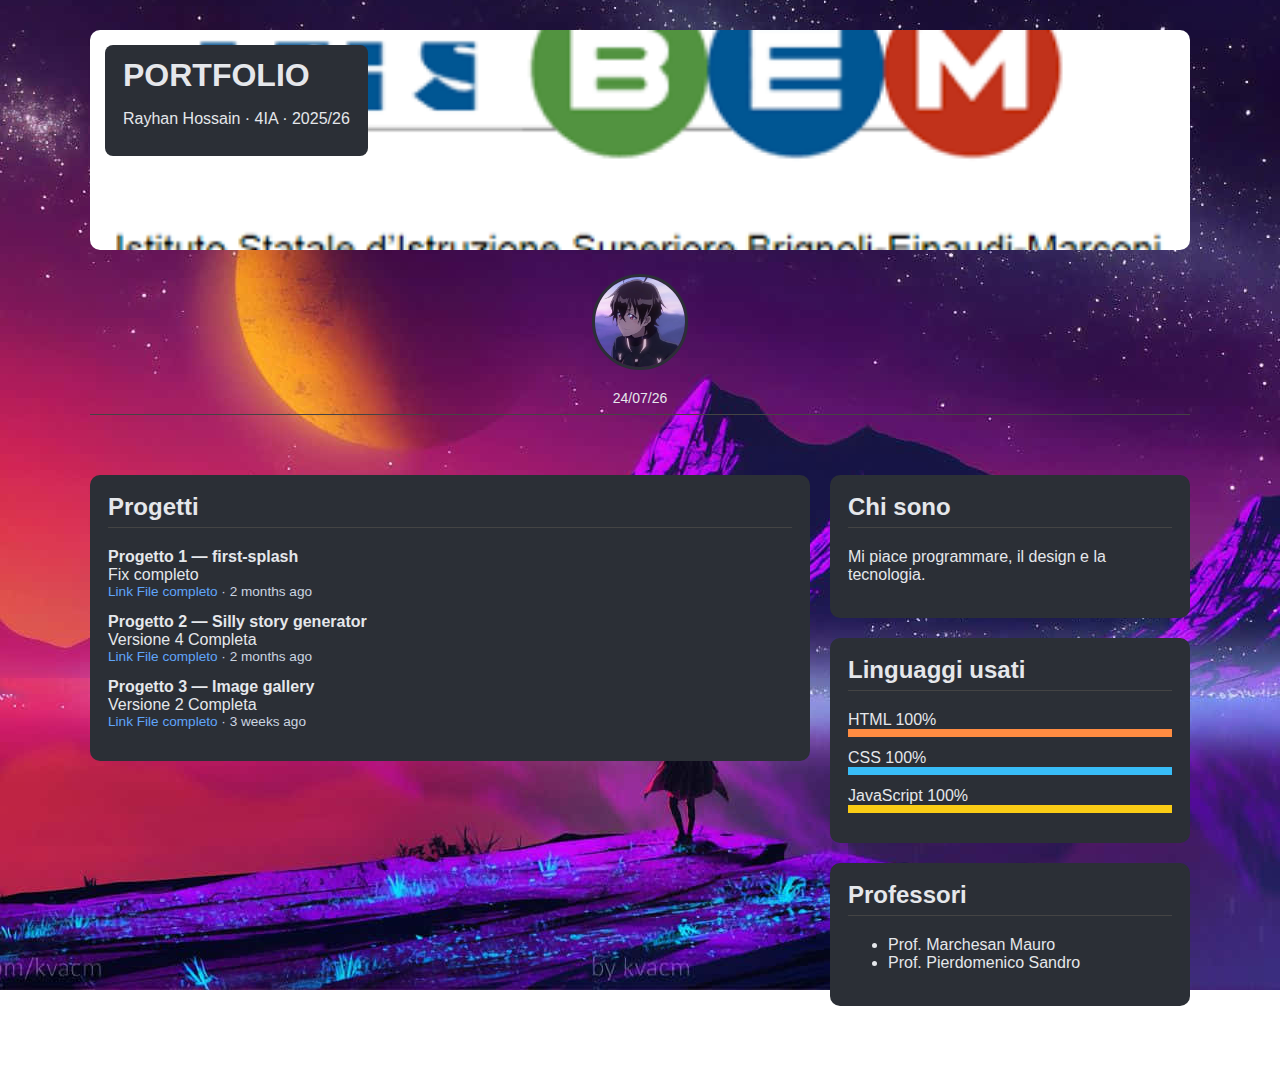
<file: index.html>
<!DOCTYPE html>
<html lang="it">
<head>
<meta charset="UTF-8">
<meta name="viewport" content="width=device-width, initial-scale=1.0">
<title>Portfolio - Rayhan Hossain</title>

<style>
body{
  margin:0;
  min-height:100vh;
  font-family:Arial, Helvetica, sans-serif;
  background:url("color2.jpg") no-repeat center center fixed;
  color:#e5e7eb;
}

/* CONTENITORE */
.page{
  width:90%;
  max-width:1100px;
  margin:auto;
  padding-bottom:40px;
}

/* HEADER */
.header{
  margin-top:30px;
  position:relative;
}

.main-img{
  width:100%;
  height:220px;
  object-fit:cover;
  border-radius:10px;
}

.overlay{
  position:absolute;
  top:15px;
  left:15px;
  background:#2b2f36;
  padding:12px 18px;
  border-radius:8px;
}

.overlay h1{
  margin:0;
}

.pfp{
  position:absolute;
  right:20px;
  bottom:-30px;
  width:90px;
  height:90px;
  border-radius:50%;
  border:3px solid #2b2f36;
  object-fit:cover;
}

/* DATA */
.date-line{
  text-align:center;
  margin-top:20px;
  font-size:14px;
  border-bottom:1px solid #444;
  padding-bottom:8px;
}

/* LAYOUT */
.layout{
  display:grid;
  grid-template-columns:2fr 1fr;
  gap:20px;
  margin-top:60px;
}

/* BOX / CONTAINER */
.box{
  background:#2b2f36;   /* UN SOLO COLORE */
  border-radius:10px;
  padding:18px;
  margin-bottom:20px;
}

.box h2{
  margin-top:0;
  border-bottom:1px solid #444;
  padding-bottom:6px;
}

/* PROGETTI */
.project{
  margin-bottom:14px;
}

.project-title{
  font-weight:bold;
}

.project-meta{
  font-size:0.85rem;
  color:#cbd5e1;
}

.project a{
  color:#60a5fa;
  text-decoration:none;
}

/* LINGUAGGI */
.lang{
  margin-bottom:12px;
}

.bar{
  height:8px;
  background:#444;
  border-radius:5px;
}

.fill{
  height:100%;
  width:100%;
}

.html{ background:#f97316; }
.css{ background:#0ea5e9; }
.js{ background:#eab308; }

/* RESPONSIVE */
@media(max-width:900px){
  .layout{
    grid-template-columns:1fr;
  }

  .pfp{
    position:static;
    display:block;
    margin:20px auto 0;
  }
}


  .pfp{
    position:static;
    display:block;
    margin:20px auto 0;
  }
}

.fill{ height:100%; width:100%; }
.html{ background:#ff8c42; }
.css{ background:#38bdf8; }
.js{ background:#facc15; }

/* RESPONSIVE */
@media(max-width:900px){
  .layout{ grid-template-columns:1fr; }
}
</style>
</head>

<body>

<div class="page">

<!-- HEADER -->
<div class="header">
  <img src="img1.png" class="main-img">
  <div class="overlay">
    <h1>PORTFOLIO</h1>
    <p>Rayhan Hossain · 4IA · 2025/26</p>
  </div>
  <img src="pfp.jpg" class="pfp">
</div>

<div class="date-line">
  <span id="today"></span>
</div>

<!-- LAYOUT -->
<div class="layout">

<!-- SINISTRA -->
<div>

<div class="box">
<h2>Progetti</h2>

<div class="project">
  <div class="project-title">Progetto 1 — first-splash</div>
  <div>Fix completo</div>
  <div class="project-meta">
    <a href="first-splash/number-guessing-game-start.html">Link</a>
    <a href="#">File completo</a>
    · 2 months ago
  </div>
</div>

<div class="project">
  <div class="project-title">Progetto 2 — Silly story generator</div>
  <div>Versione 4 Completa</div>
  <div class="project-meta">
    <a href="Silly%20story%20generator/Versione4.html">Link</a>
    <a href="#">File completo</a>
    · 2 months ago
  </div>
</div>

<div class="project">
  <div class="project-title">Progetto 3 — Image gallery</div>
  <div>Versione 2 Completa</div>
  <div class="project-meta">
    <a href="Image%20gallery/Versione2.html">Link</a>
    <a href="#">File completo</a>
    · 3 weeks ago
  </div>
</div>

</div>
</div>

<!-- DESTRA -->
<div>

<div class="box">
<h2>Chi sono</h2>
<p>Mi piace programmare, il design e la tecnologia.</p>
</div>

<div class="box">
<h2>Linguaggi usati</h2>

<div class="lang">HTML 100%
  <div class="bar"><div class="fill html"></div></div>
</div>

<div class="lang">CSS 100%
  <div class="bar"><div class="fill css"></div></div>
</div>

<div class="lang">JavaScript 100%
  <div class="bar"><div class="fill js"></div></div>
</div>
</div>

<div class="box">
<h2>Professori</h2>
<ul>
  <li>Prof. Marchesan Mauro</li>
  <li>Prof. Pierdomenico Sandro</li>
</ul>
</div>

</div>
</div>
</div>

<script>
const d=new Date();
document.getElementById("today").innerText=
`${String(d.getDate()).padStart(2,'0')}/${String(d.getMonth()+1).padStart(2,'0')}/${String(d.getFullYear()).slice(-2)}`;
</script>

</body>
</html>
</file>
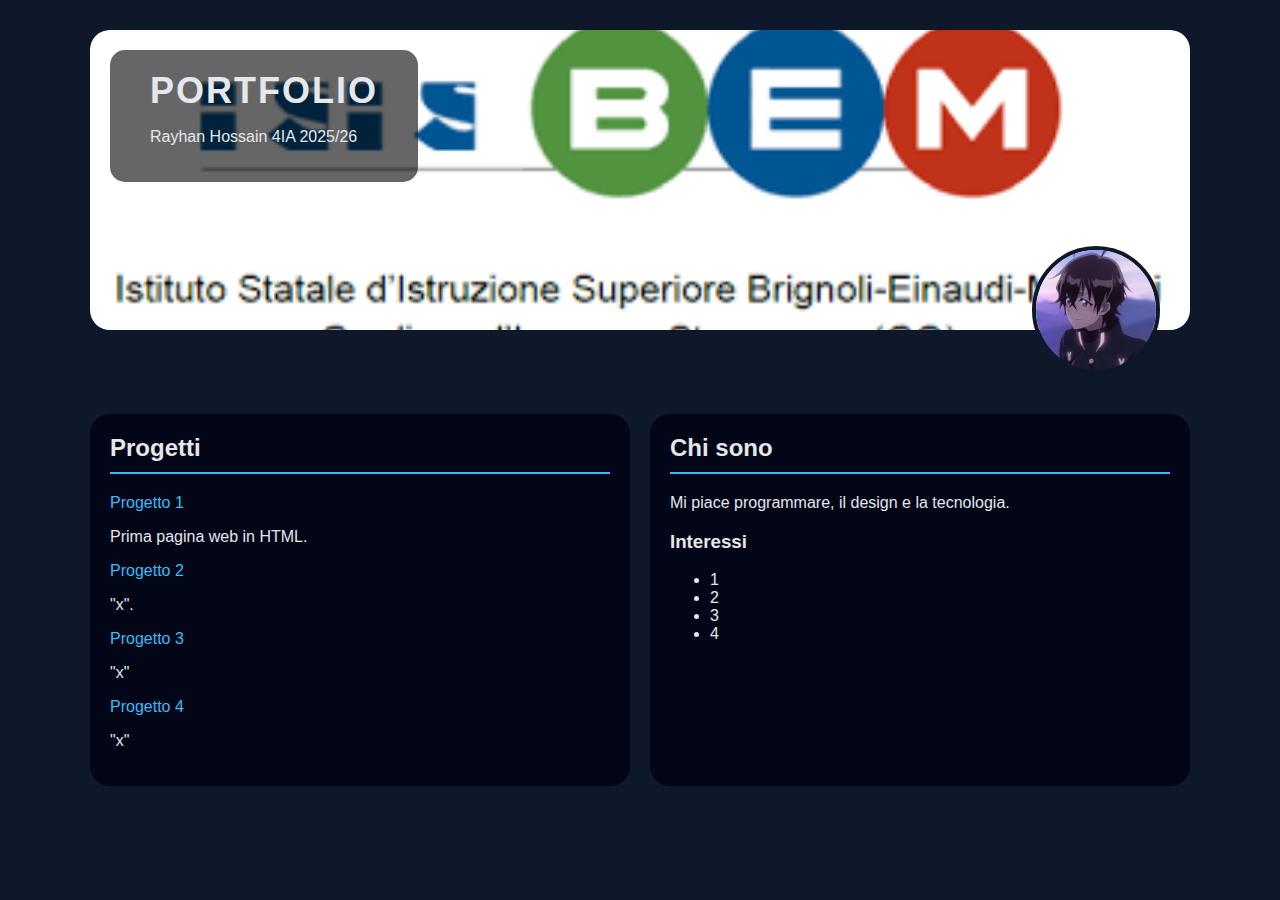
<file: main.html>
<!DOCTYPE html>
<html lang="it">
<head>
    <meta charset="UTF-8">
    <meta name="viewport" content="width=device-width, initial-scale=1.0">
    <title>Portfolio - Rayhan Hossain </title>

    <style>
        body {
            margin: 0;
            font-family: Arial, sans-serif;
            background: #0f172a;
            color: #e5e7eb;
        }

        /* CONTENITORE PRINCIPALE */
        .page {
            width: 90%;
            max-width: 1100px;
            margin: auto;
        }

        /* HEADER */
        .header {
            position: relative;
            margin-top: 30px;
        }

        .header img.main-img {
            width: 100%;
            height: 300px;
            object-fit: cover;
            border-radius: 20px;
        }

        /* RETTANGOLO SOPRA */
        .overlay {
            position: absolute;
            top: 20px;
            left: 20px;
            background: rgba(0,0,0,0.6);
            padding: 20px 40px;
            border-radius: 15px;
        }

        .overlay h1 {
            margin: 0;
            font-size: 36px;
            letter-spacing: 2px;
        }

        /* FOTO PROFILO */
        .pfp {
            position: absolute;
            bottom: -40px;
            right: 30px;
            width: 120px;
            height: 120px;
            border-radius: 50%;
            border: 4px solid #0f172a;
            object-fit: cover;
        }

        /* SEZIONE CONTENUTI */
        .content {
            display: flex;
            gap: 20px;
            margin-top: 80px;
        }

        .box {
            background: #020617;
            padding: 20px;
            border-radius: 20px;
            flex: 1;
        }

        .box h2 {
            margin-top: 0;
            border-bottom: 2px solid #38bdf8;
            padding-bottom: 10px;
        }

        /* PROGETTI */
        .project {
            margin-bottom: 15px;
        }

        .project a {
            color: #38bdf8;
            text-decoration: none;
        }

        .done {
            color: #22c55e;
            font-weight: bold;
        }

        /* RESPONSIVE */
        @media (max-width: 800px) {
            .content {
                flex-direction: column;
            }

            .pfp {
                right: 10px;
            }
        }
    </style>
</head>

<body>

<div class="page">

    
    <div class="header">
        <img src="img1.png" class="main-img" alt="Immagine principale">

        <div class="overlay">
            <h1>PORTFOLIO</h1>
            <p>Rayhan Hossain 4IA 2025/26</p>
        </div>

        <img src="pfp.jpg" class="pfp" alt="Foto profilo">
    </div>

  
    <div class="content">

     
        <div class="box">
            <h2>Progetti</h2>

            <div class="project">
                 <a href="#" target="_blank">Progetto 1</a>
                <p>Prima pagina web in HTML.</p>
                  <a href="#" target="_blank">Progetto 2</a>
                <p>"x".</p>
                  <a href="#" target="_blank">Progetto 3</a>
                <p>"x"</p>
                  <a href="#" target="_blank">Progetto 4</a>
                <p>"x"</p>
            </div>

        </div>

       
        <div class="box">
            <h2>Chi sono</h2>
            <p>Mi piace programmare, il design e la tecnologia.</p>

            <h3>Interessi</h3>
            <ul>
                <li>1</li>
                <li>2</li>
                <li>3</li>
                <li>4</li>
            </ul>
        </div>

    </div>

</div>

</body>
</html>
</file>
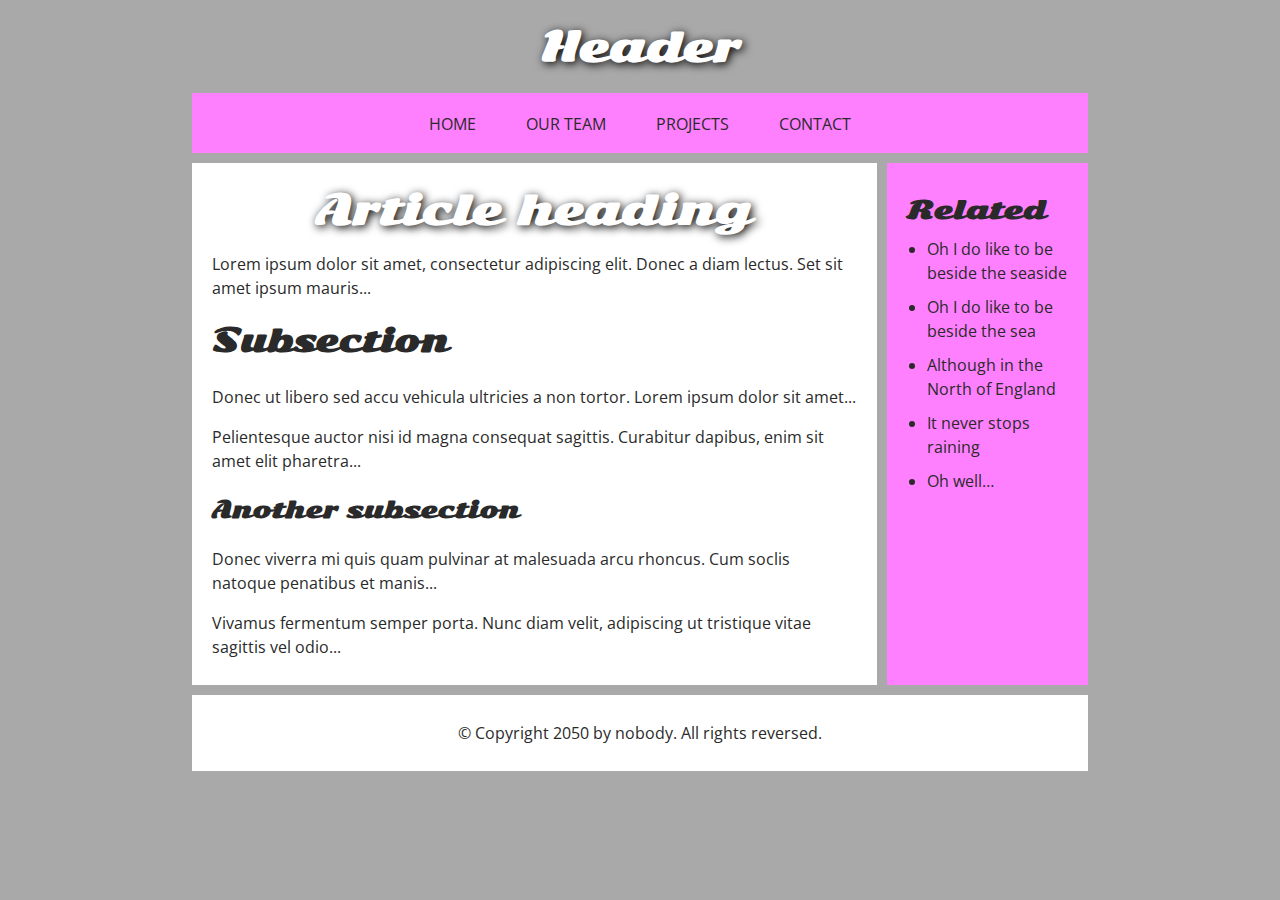
<file: es-2024-25/test.html>
<!DOCTYPE html>
<html lang="en-US">
<head>
  <meta charset="utf-8" />
  <meta name="viewport" content="width=device-width, initial-scale=1.0" />
  <title>My page title</title>
  <link href="https://fonts.googleapis.com/css?family=Open+Sans+Condensed:300|Sonsie+One" rel="stylesheet" />
  <link rel="stylesheet" href="style_esempio.css" />
</head>
<body>
  <header>
    <h1>Header</h1>
    <nav>
      <ul>
        <li><a href="#">Home</a></li>
        <li><a href="#">Our Team</a></li>
        <li><a href="#">Projects</a></li>
        <li><a href="#">Contact</a></li>
      </ul>
    </nav>
  </header>

  <main>
    <article>
      <h1>Article heading</h1>
      <p>Lorem ipsum dolor sit amet, consectetur adipiscing elit. Donec a diam lectus. Set sit amet ipsum mauris...</p>

      <h2>Subsection</h2>
      <p>Donec ut libero sed accu vehicula ultricies a non tortor. Lorem ipsum dolor sit amet...</p>
      <p>Pelientesque auctor nisi id magna consequat sagittis. Curabitur dapibus, enim sit amet elit pharetra...</p>

      <h3>Another subsection</h3>
      <p>Donec viverra mi quis quam pulvinar at malesuada arcu rhoncus. Cum soclis natoque penatibus et manis...</p>
      <p>Vivamus fermentum semper porta. Nunc diam velit, adipiscing ut tristique vitae sagittis vel odio...</p>
    </article>

    <aside>
      <h2>Related</h2>
      <ul>
        <li><a href="#">Oh I do like to be beside the seaside</a></li>
        <li><a href="#">Oh I do like to be beside the sea</a></li>
        <li><a href="#">Although in the North of England</a></li>
        <li><a href="#">It never stops raining</a></li>
        <li><a href="#">Oh well…</a></li>
      </ul>
    </aside>
  </main>

  <footer>
    <p>© Copyright 2050 by nobody. All rights reversed.</p>
  </footer>
</body>
</html>
</file>
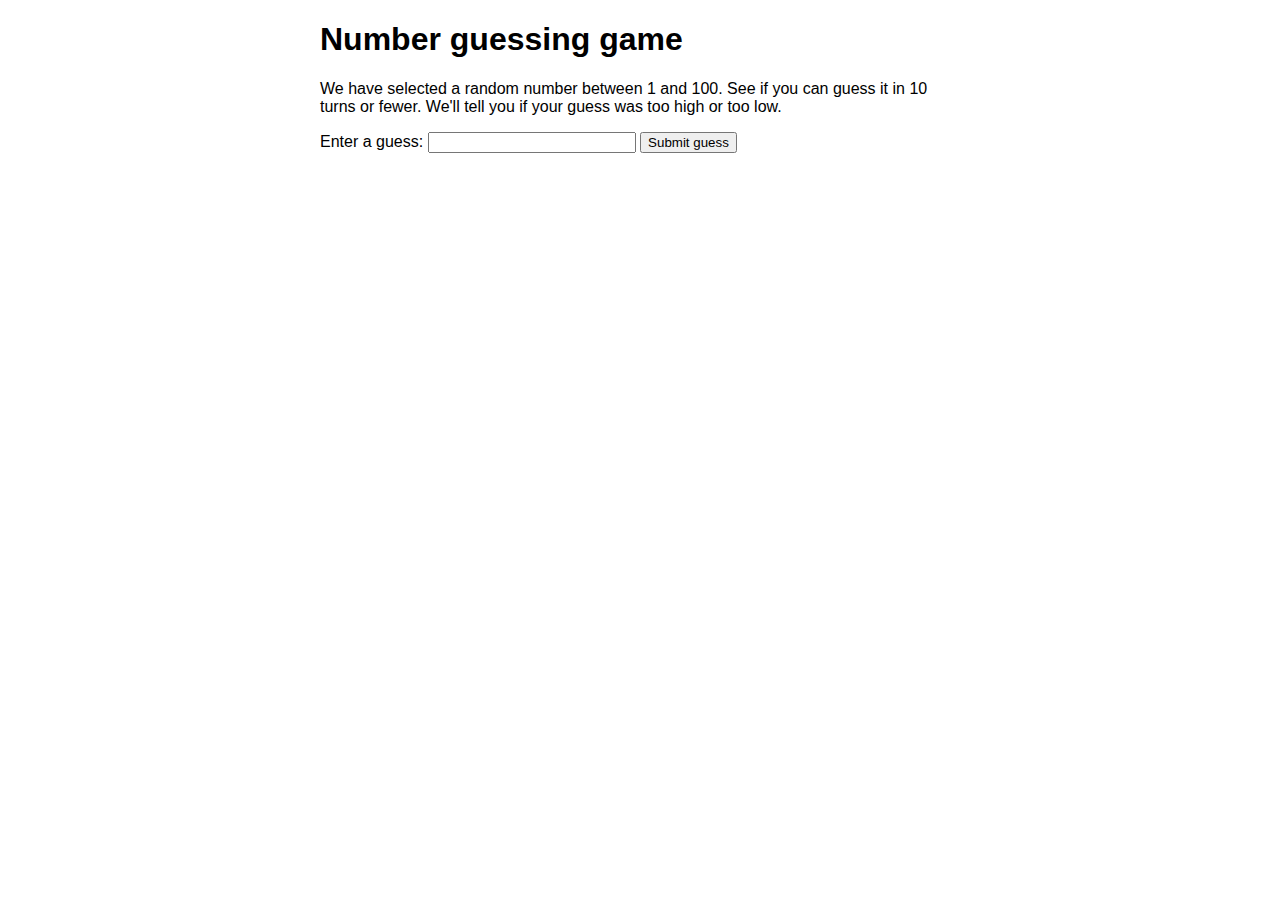
<file: first-splash/number-guessing-game-start.html>
<!DOCTYPE html>
<html lang="en-US">
  <head>
    <meta charset="utf-8">

    <title>Number guessing game</title>

    <style>
      html {
        font-family: sans-serif;
      }

      body {
        width: 50%;
        max-width: 800px;
        min-width: 480px;
        margin: 0 auto;
      }
      
      .form input[type="number"] {
        width: 200px;
      }

      .lastResult {
        color: white;
        padding: 3px;
      }
    </style>
  </head>

  <body>
    <h1>Number guessing game</h1>

    <p>We have selected a random number between 1 and 100. See if you can guess it in 10 turns or fewer. We'll tell you if your guess was too high or too low.</p>

    <div class="form">
      <label for="guessField">Enter a guess: </label>
      <input type="number" min="1" max="100" required id="guessField" class="guessField">
      <input type="submit" value="Submit guess" class="guessSubmit">
    </div>

    <div class="resultParas">
      <p class="guesses"></p>
      <p class="lastResult"></p>
      <p class="lowOrHi"></p>
    </div>

    <script>

      let randomNumber = Math.floor(Math.random() * 100) + 1;
      const guesses = document.querySelector('.guesses');
      const lastResult = document.querySelector('.lastResult');
      const lowOrHi = document.querySelector('.lowOrHi');
      const guessSubmit = document.querySelector('.guessSubmit');
      const guessField = document.querySelector('.guessField');
      let guessCount = 1;
      let resetButton;

      function checkGuess() {
        const userGuess = Number(guessField.value);
        if (guessCount === 1) {
          guesses.textContent = 'Previous guesses: ';
        }

        guesses.textContent = `${guesses.textContent} ${userGuess}`;

        if (userGuess === randomNumber) {
          lastResult.textContent = 'Congratulations! You got it right!';
          lastResult.style.backgroundColor = 'green';
          lowOrHi.textContent = '';
          setGameOver();
        } else if (guessCount === 10) {
          lastResult.textContent = '!!!GAME OVER!!!';
          lowOrHi.textContent = '';
          setGameOver();
        } else {
          lastResult.textContent = 'Wrong!';
          lastResult.style.backgroundColor = 'red';
          if(userGuess < randomNumber) {
            lowOrHi.textContent = 'Last guess was too low!' ;
          } else if(userGuess > randomNumber) {
            lowOrHi.textContent = 'Last guess was too high!';
          }
        }

        guessCount++;
        guessField.value = '';
        guessField.focus();
      }

      guessSubmit.addEventListener('click', checkGuess);

      function setGameOver() {
        guessField.disabled = true;
        guessSubmit.disabled = true;
        resetButton = document.createElement('button');
        resetButton.textContent = 'Start new game';
        document.body.appendChild(resetButton);
        resetButton.addEventListener('click', resetGame);
      }

      function resetGame() {
        guessCount = 1;
        const resetParas = document.querySelectorAll('.resultParas p');
        for (const resetPara of resetParas) {
          resetPara.textContent = '';
        }

        resetButton.parentNode.removeChild(resetButton);
        guessField.disabled = false;
        guessSubmit.disabled = false;
        guessField.value = '';
        guessField.focus();
        lastResult.style.backgroundColor = 'white';
        randomNumber = Math.floor(Math.random() * 100) + 1;
      }
    </script>
  </body>
</html>
</file>
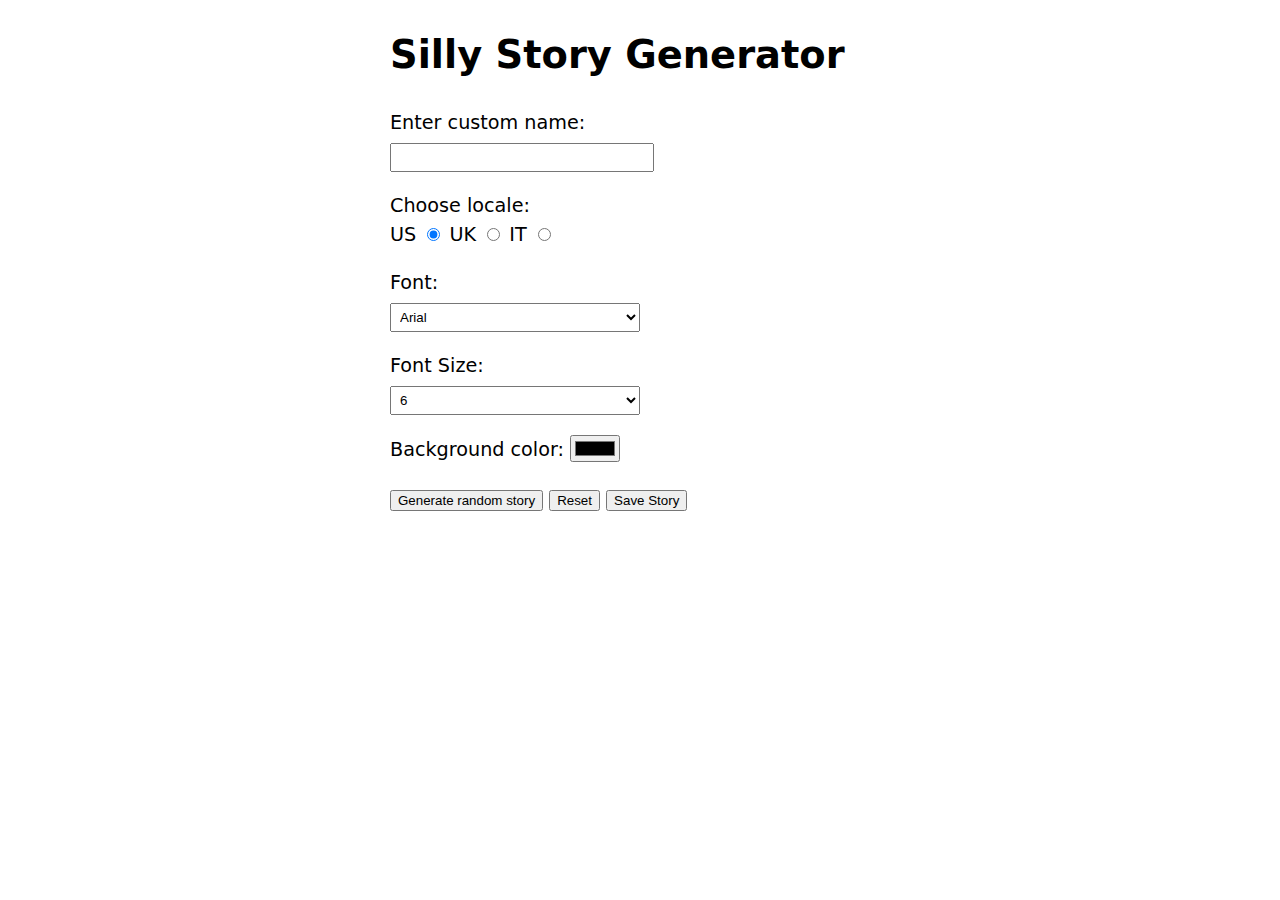
<file: JS pratica/VerficaRH.html>
<!DOCTYPE html>
<html lang="en">
<head>
  <meta charset="UTF-8" />
  <meta name="viewport" content="width=device-width, initial-scale=1.0" />
  <title>Silly Story Generator</title>
  <style>
    body {
      font: 1.2em / 1.5 system-ui;
      margin: 0 auto;
      width: 500px;
    }

    fieldset {
      border: 0;
    }

    fieldset,
    legend {
      padding: 0;
      margin: 0;
    }

    input[type="text"],
    input[type="number"] {
      margin-top: 5px;
      padding: 5px;
      width: 50%;
      display: block;
    }

    select {
      margin-top: 5px;
      padding: 5px;
      width: 50%;
      display: block;
    }

    div,
    fieldset {
      margin-top: 20px;
    }

    p {
      margin-top: 10px;
      background: #2e94a7;
      padding: 20px;
      visibility: hidden;
      white-space: pre-wrap;
    }
  </style>
</head>

<body>
  <h1 id="title">Silly Story Generator</h1>

  <div>
    <label for="custom-name" id="label-custom-name">Enter custom name:</label>
    <input id="custom-name" type="text" placeholder="" />
  </div>

  <fieldset>
    <legend id="legend-locale">Choose locale:</legend>
    <label for="us">US</label>
    <input id="us" type="radio" name="uk-us" value="us" checked />
    <label for="uk">UK</label>
    <input id="uk" type="radio" name="uk-us" value="uk" />
    <label for="it">IT</label>
    <input id="it" type="radio" name="uk-us" value="it" />
  </fieldset>

  <div>
    <label for="font-family" id="label-font-family">Font:</label>
    <select id="font-family">
        <option value="Arial">Arial</option> 
        <option value="Times New Roman">Times New Roman</option>
    </select>
  </div>

  <div>
    <label for="font-size-select" id="label-font-size-select">Font Size:</label>
    <select id="font-size-select">
      <option value="6">6</option>
      <option value="7">7</option>
      <option value="8">8</option>
      <option value="9">9</option>
      <option value="10">10</option>
      <option value="11">11</option>
      <option value="12">12</option>
      <option value="13">13</option>
      <option value="14">14</option>
      <option value="15">15</option>
    </select>
  </div>

  <div>
    <label for="color" id="label-color">Background color:</label>
    <input type="color" id="color" />
  </div>

  <div>
    <button class="generate" id="btn-generate">Generate random story</button>
    <button id="reset" data-label-reset="Reset">Reset</button>
    <button id="save" data-label-save="Save Story">Save Story</button>
  </div>

  <p class="story"></p>

  <script>
 
    const translations = {
      en: {
        title: "Silly Story Generator",
        labelCustomName: "Enter custom name:",
        legendLocale: "Choose locale:",
        labelFontFamily: "Font:",
        labelFontSizeSelect: "Font Size:",
        labelColor: "Background color:",
        btnGenerate: "Generate random story",
        btnReset: "Reset",
        btnSave: "Save Story",
      },
      it: {
        title: "Silly Story Generator",
        labelCustomName: "Enter custom name:",
        legendLocale: "Choose locale:",
        labelFontFamily: "Font:",
        labelFontSizeSelect: "Font Size:",
        labelColor: "Background color:",
        btnGenerate: "Generate random story",
        btnReset: "Reset",
        btnSave: "Save Story",
      }
    };


    const storyTemplates = {
      en: {
        characters: ["Willy the Goblin", "Big Daddy", "Father Christmas"],
        places: ["the soup kitchen", "Disneyland", "the White House"],
        events: [
          "spontaneously combusted",
          "melted into a puddle on the sidewalk",
          "turned into a slug and slithered away",
        ],
        template: (character, place, event, name, weight, temperature) =>
          `It was ${temperature} outside, so ${character} went for a walk. When they got to ${place}, they stared in horror for a few moments, then ${event}. ${name} saw the whole thing, but was not surprised — ${character} weighs ${weight}, and it was a hot day.`
      },
      it: {
        characters: ["Guglielmo il Folletto", "Grande Papà", "Babbo Natale"],
        places: ["la cucina della carità", "Disneyland", "la Casa Bianca"],
        events: [
          "è combusto spontaneamente",
          "si è sciolto in una pozza sul marciapiede",
          "si è trasformato in una lumaca e ha strisciato via",
        ],
        template: (character, place, event, name, weight, temperature) =>
          `C'erano ${temperature} all'esterno, così ${character} è andato a fare una passeggiata. Quando è arrivato ${place}, ha fissato con orrore per alcuni momenti, poi ${event}. ${name} ha visto tutto, ma non era sorpreso — ${character} pesa ${weight}, ed era una giornata calda.`
      }
    };

    const customName = document.getElementById("custom-name");
    const generateBtn = document.querySelector(".generate");
    const story = document.querySelector(".story");
    const colorPicker = document.getElementById("color");
    const resetBtn = document.getElementById("reset");
    const saveBtn = document.getElementById("save");
    const fontFamilySelect = document.getElementById("font-family");
    const fontSizeSelect = document.getElementById("font-size-select");

    const usRadio = document.getElementById("us");
    const itRadio = document.getElementById("it");

    let currentLanguage = "en";

    function randomValueFromArray(array) {
      const random = Math.floor(Math.random() * array.length);
      return array[random];
    }

    function updateUILanguage(lang) {
      currentLanguage = lang;
      const t = translations[lang];

      document.getElementById("title").textContent = t.title;
      document.getElementById("label-custom-name").textContent = t.labelCustomName;
      document.getElementById("legend-locale").textContent = t.legendLocale;
      document.getElementById("label-font-family").textContent = t.labelFontFamily;
      document.getElementById("label-font-size-select").textContent = t.labelFontSizeSelect;
      document.getElementById("label-color").textContent = t.labelColor;
      document.getElementById("btn-generate").textContent = t.btnGenerate;
      document.getElementById("reset").textContent = t.btnReset;
      document.getElementById("save").textContent = t.btnSave;



    }

    function returnRandomStoryString() {
      const template = storyTemplates[currentLanguage];
      const randomCharacter = randomValueFromArray(template.characters);
      const randomPlace = randomValueFromArray(template.places);
      const randomEvent = randomValueFromArray(template.events);

      let weight, temperature;

      if (currentLanguage === "en") {
        weight = "300 pounds";
        temperature = "94 Fahrenheit";
      } else if (currentLanguage === "it") {
        weight = `${Math.round(300 / 2)} kg`;
        temperature = `${Math.round((94 - 32) * (5 / 9))} gradi`;
      }

      const defaultName = translations[currentLanguage].defaultName;
      const storyText = template.template(randomCharacter, randomPlace, randomEvent, defaultName, weight, temperature);
      return storyText;
    }

    function generateStory() {
      let newStory = returnRandomStoryString();

      if (customName.value.trim() !== "") {
        const name = customName.value.trim();
        const defaultName = translations[currentLanguage].defaultName;
        newStory = newStory.replace(defaultName, name);
      }

      story.textContent = newStory;
      story.style.visibility = "visible";
      story.style.fontSize = fontSizeSelect.value + "px";
      story.style.fontFamily = fontFamilySelect.value;
    }

    function saveTextToFile(text, filename) {
      const blob = new Blob([text], { type: "text/plain" });
      const link = document.createElement("a");
      link.href = URL.createObjectURL(blob);
      link.download = filename;
      link.click();
      URL.revokeObjectURL(link.href);
    }

    function resetStory() {
      story.textContent = "";
      story.style.visibility = "hidden";
      story.style.backgroundColor = "#ffc125";
      story.style.fontFamily = "system-ui";
      story.style.fontSize = "16px";
      customName.value = "";
      usRadio.checked = true;
      fontFamilySelect.value = "system-ui";
      fontSizeSelect.value = "16";
      updateUILanguage("en");
    }


    usRadio.addEventListener("change", () => {
      if (usRadio.checked) updateUILanguage("en");
    });
    itRadio.addEventListener("change", () => {
      if (itRadio.checked) updateUILanguage("it");
    });


    fontFamilySelect.addEventListener("change", () => {
      if (story.style.visibility === "visible") {
        story.style.fontFamily = fontFamilySelect.value;
      }
    });

    fontSizeSelect.addEventListener("change", () => {
      if (story.style.visibility === "visible") {
        story.style.fontSize = fontSizeSelect.value + "px";
      }
    });

    colorPicker.addEventListener("input", () => {
      story.style.backgroundColor = colorPicker.value;
    });

    generateBtn.addEventListener("click", generateStory);
    resetBtn.addEventListener("click", resetStory);

    saveBtn.addEventListener("click", () => {
      if (story.textContent.trim() !== "") {
        const defaultName = localStorage.getItem("lastFilename") || "story.txt";
        let filename = prompt("Enter file name:", defaultName);
        if (filename && filename.trim() !== "") {
          filename = filename.trim();
          if (!filename.endsWith(".txt")) {
            filename += ".txt";
          }
          localStorage.setItem("lastFilename", filename);
          saveTextToFile(story.textContent, filename);
        }
      }
    });


  </script>
</body>
</html>
</file>
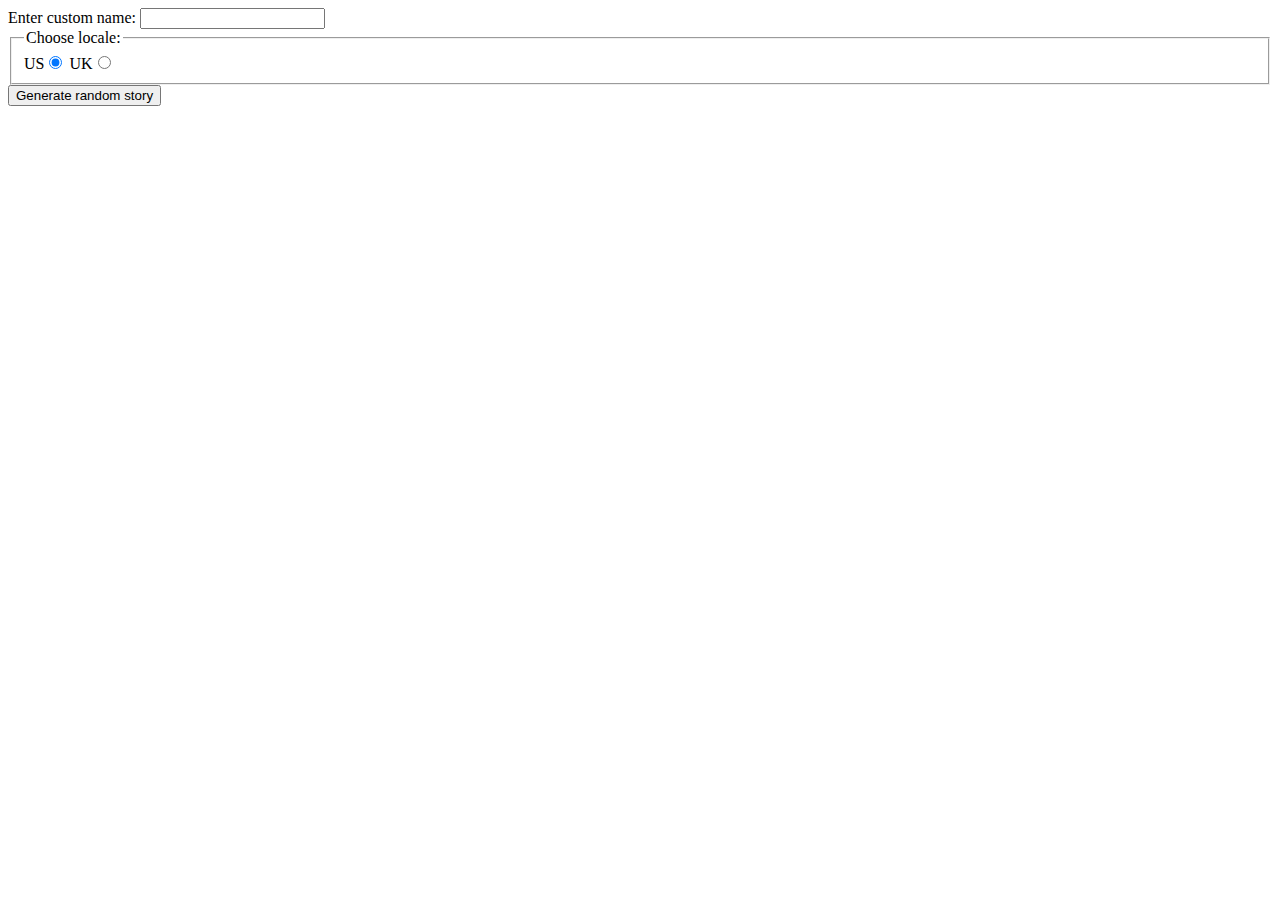
<file: Silly story generator/Versione1.html>
<!DOCTYPE html>
  <html lang="en">
  <head>
    <meta charset="UTF-8">
    <meta name="viewport" content="width=device-width, initial-scale=1.0">
    <title>Document</title>
  </head>
  <body>
    
  </body>
  </html>

<div>
  <label for="custom-name">Enter custom name:</label>
  <input id="custom-name" type="text" placeholder="" />
</div>
<fieldset>
  <legend>Choose locale:</legend>
  <label for="us">US</label
  ><input id="us" type="radio" name="uk-us" value="us" checked />
  <label for="uk">UK</label
  ><input id="uk" type="radio" name="uk-us" value="uk" />
</fieldset>
<div>
  <button class="generate">Generate random story</button>
</div>
<!-- Thanks a lot to Willy Aguirre for his help with the code for this assessment -->
<p class="story"></p>
<script>
  // Complete variable definitions and random function

const customName = document.getElementById("custom-name");
const generateBtn = document.querySelector(".generate");
const story = document.querySelector(".story");

function randomValueFromArray(array) {
  const random = Math.floor(Math.random() * array.length);
  return array[random];
}

// Raw text strings

const characters = ["Willy the Goblin", "Big Daddy", "Father Christmas"];
const places = ["the soup kitchen", "Disneyland", "the White House"];
const events = [
  "spontaneously combusted",
  "melted into a puddle on the sidewalk",
  "turned into a slug and slithered away",
];

// Partial return random string function

function returnRandomStoryString() {
  const randomCharacter = randomValueFromArray(characters);
  const randomPlace = randomValueFromArray(places);
  const randomEvent = randomValueFromArray(events);

  let storyText = `It was 94 Fahrenheit outside, so ${randomCharacter} went for a walk. When they got to ${randomPlace}, they stared in horror for a few moments, then ${randomEvent}. Bob saw the whole thing, but was not surprised — ${randomCharacter} weighs 300 pounds, and it was a hot day.`;

  return storyText;
}

//  Event listener and partial generate function definition

generateBtn.addEventListener("click", generateStory);

function generateStory() {
  let newStory = returnRandomStoryString();

  if (customName.value !== "") {
    const name = customName.value;
    newStory = newStory.replace("Bob", name);
  }

  if (document.getElementById("uk").checked) {
    const weight = `${Math.round(300 / 14)} stone`;
    const temperature = `${Math.round((94 - 32) * (5 / 9))} Celsius`;
    newStory = newStory.replace("300 pounds", weight);
    newStory = newStory.replace("94 Fahrenheit", temperature);
  }

  story.textContent = newStory;
  story.style.visibility = "visible";
}
</script>
</html>
</file>
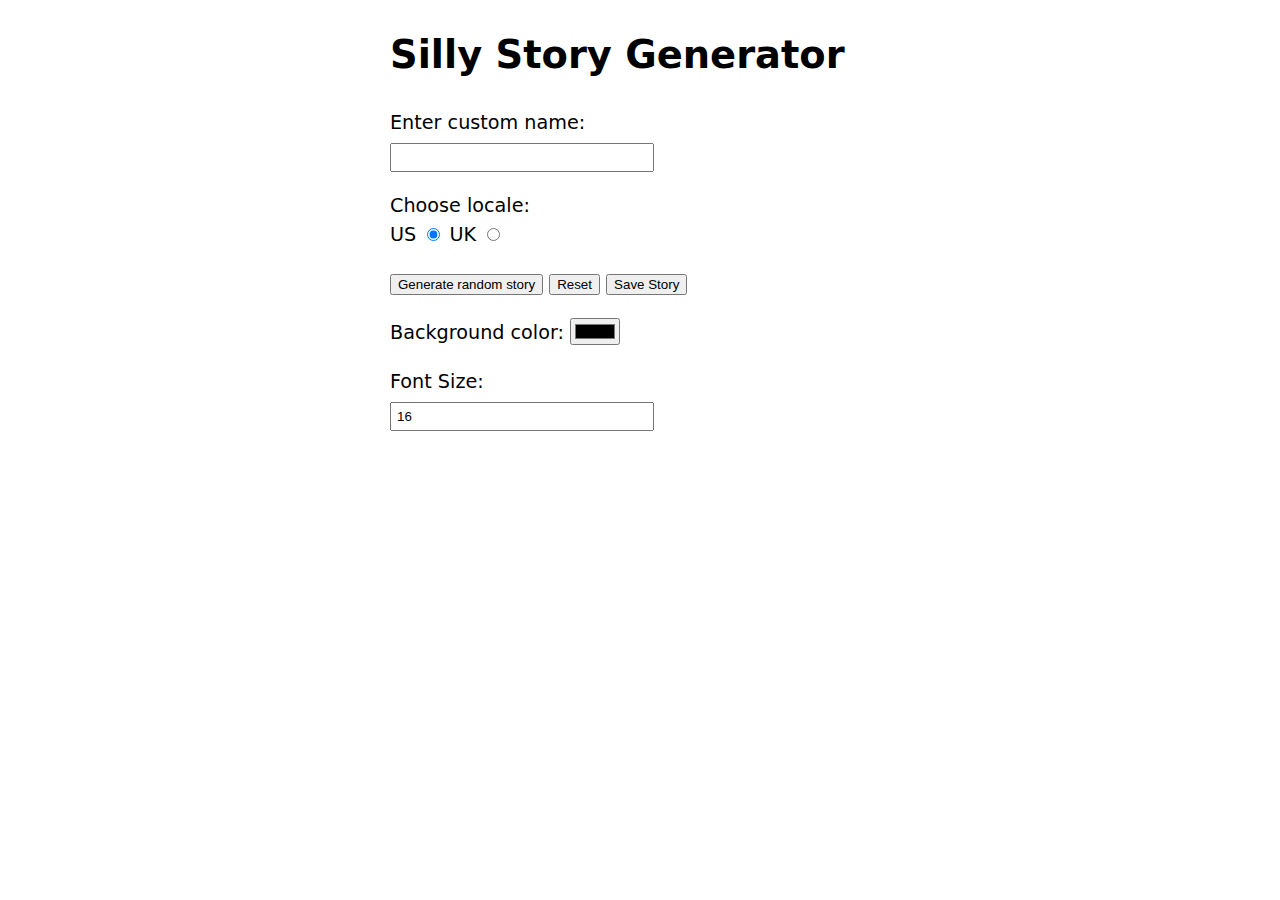
<file: Silly story generator/Versione2.html>
<!DOCTYPE html>
<html lang="en">
<head>
  <meta charset="UTF-8" />
  <meta name="viewport" content="width=device-width, initial-scale=1.0" />
  <title>Silly Story Generator</title>
  <style>
    body {
      font: 1.2em / 1.5 system-ui;
      margin: 0 auto;
      width: 500px;
    }

    fieldset {
      border: 0;
    }

    fieldset,
    legend {
      padding: 0;
      margin: 0;
    }

    input[type="text"],
    input[type="number"] {
      margin-top: 5px;
      padding: 5px;
      width: 50%;
      display: block;
    }

    div,
    fieldset {
      margin-top: 20px;
    }

    p {
      margin-top: 10px;
      background: #2e94a7;
      padding: 20px;
      visibility: hidden;
      white-space: pre-wrap;
    }
  </style>
</head>

<body>
  <h1>Silly Story Generator</h1>

  <div>
    <label for="custom-name">Enter custom name:</label>
    <input id="custom-name" type="text" placeholder="" />
  </div>

  <fieldset>
    <legend>Choose locale:</legend>
    <label for="us">US</label>
    <input id="us" type="radio" name="uk-us" value="us" checked />
    <label for="uk">UK</label>
    <input id="uk" type="radio" name="uk-us" value="uk" />
  </fieldset>

  <div>
    <button class="generate">Generate random story</button>
    <button id="reset">Reset</button>
    <button id="save">Save Story</button>
  </div>

  <div>
    <label for="color">Background color:</label>
    <input type="color" id="color" />
  </div>

  <div>
    <label for="font-size">Font Size:</label>
    <input type="number" id="font-size" value="16" min="10" max="40" />
  </div>

  <p class="story"></p>

  <script>
    const customName = document.getElementById("custom-name");
    const generateBtn = document.querySelector(".generate");
    const story = document.querySelector(".story");
    const colorPicker = document.getElementById("color");
    const resetBtn = document.getElementById("reset");
    const saveBtn = document.getElementById("save");
    const fontSizeInput = document.getElementById("font-size");

    function randomValueFromArray(array) {
      const random = Math.floor(Math.random() * array.length);
      return array[random];
    }

    const characters = ["Willy the Goblin", "Big Daddy", "Father Christmas"];
    const places = ["the soup kitchen", "Disneyland", "the White House"];
    const events = [
      "spontaneously combusted",
      "melted into a puddle on the sidewalk",
      "turned into a slug and slithered away",
    ];

    function returnRandomStoryString() {
      const randomCharacter = randomValueFromArray(characters);
      const randomPlace = randomValueFromArray(places);
      const randomEvent = randomValueFromArray(events);

      let storyText = `It was 94 Fahrenheit outside, so ${randomCharacter} went for a walk. When they got to ${randomPlace}, they stared in horror for a few moments, then ${randomEvent}. Bob saw the whole thing, but was not surprised — ${randomCharacter} weighs 300 pounds, and it was a hot day.`;
      return storyText;
    }

    function generateStory() {
      let newStory = returnRandomStoryString();

      if (customName.value.trim() !== "") {
        const name = customName.value.trim();
        newStory = newStory.replace("Bob", name);
      }

      if (document.getElementById("uk").checked) {
        const weight = `${Math.round(300 / 14)} stone`;
        const temperature = `${Math.round((94 - 32) * (5 / 9))} Celsius`;
        newStory = newStory.replace("300 pounds", weight);
        newStory = newStory.replace("94 Fahrenheit", temperature);
      }

      story.textContent = newStory;
      story.style.visibility = "visible";
      story.style.fontSize = fontSizeInput.value + "px";
    }

    function saveTextToFile(text, filename) {
      const blob = new Blob([text], { type: "text/plain" });
      const link = document.createElement("a");
      link.href = URL.createObjectURL(blob);
      link.download = filename;
      link.click();
      URL.revokeObjectURL(link.href);
    }

    function resetStory() {
      story.textContent = "";
      story.style.visibility = "hidden";
      story.style.backgroundColor = "#ffc125";
      story.style.fontFamily = "system-ui";
      customName.value = "";
      document.getElementById("uk").checked = false;
      document.getElementById("us").checked = true;
      fontSizeInput.value = 16;
    }

    colorPicker.addEventListener("input", () => {
      story.style.backgroundColor = colorPicker.value;
    });

    fontSizeInput.addEventListener("input", () => {
      story.style.fontSize = fontSizeInput.value + "px";
    });

    generateBtn.addEventListener("click", generateStory);
    resetBtn.addEventListener("click", resetStory);

    saveBtn.addEventListener("click", () => {
      if (story.textContent.trim() !== "") {
        const defaultName = localStorage.getItem("lastFilename") || "story.txt";
        let filename = prompt("Enter file name:", defaultName);
        if (filename && filename.trim() !== "") {
          filename = filename.trim();
          if (!filename.endsWith(".txt")) {
            filename += ".txt";
          }
          localStorage.setItem("lastFilename", filename);
          saveTextToFile(story.textContent, filename);
        }
      }
    });
  </script>
</body>
</html>
</file>
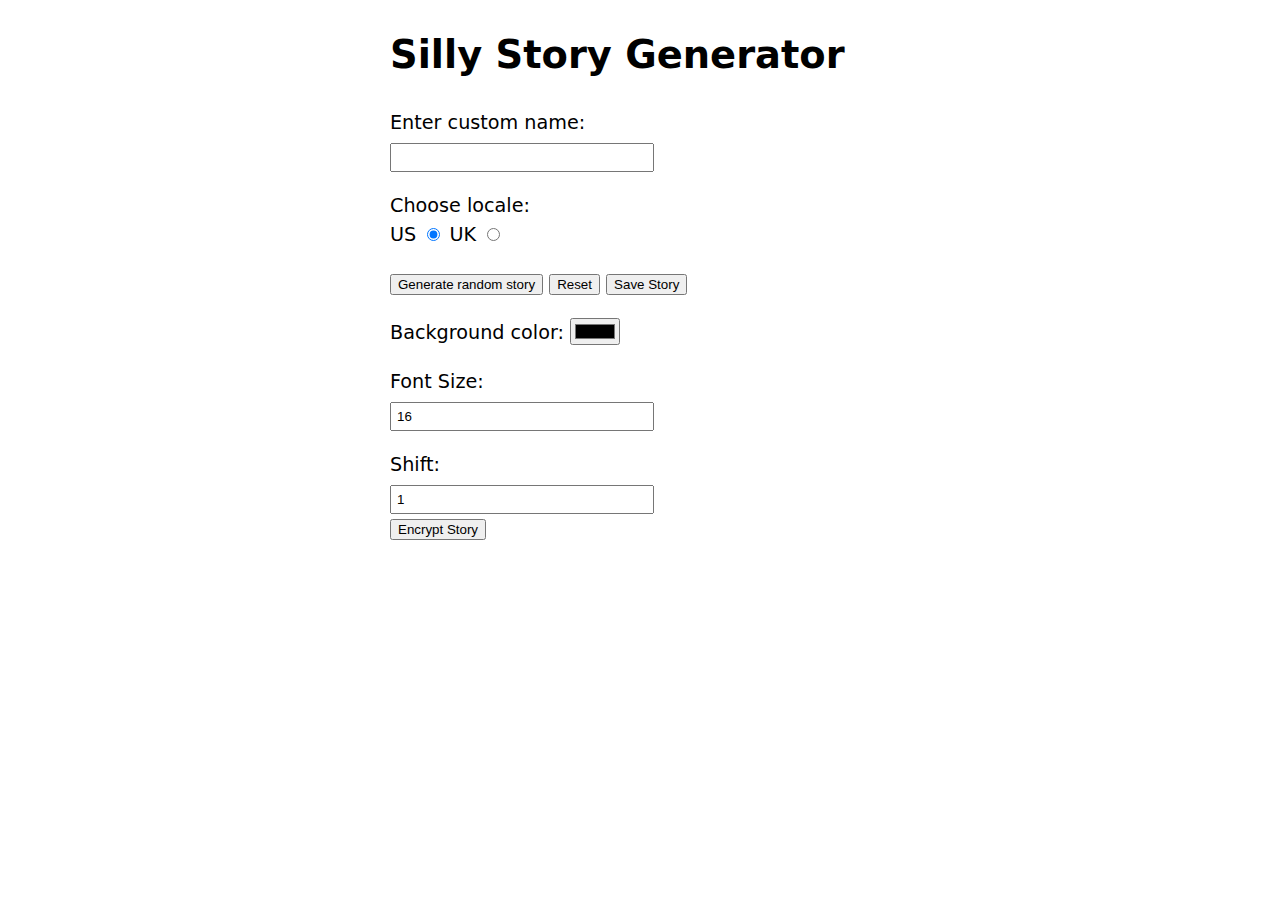
<file: Silly story generator/Versione3.html>
<!DOCTYPE html>
<html lang="en">
<head>
  <meta charset="UTF-8" />
  <meta name="viewport" content="width=device-width, initial-scale=1.0" />
  <title>Silly Story Generator</title>
  <style>
    body {
      font: 1.2em / 1.5 system-ui;
      margin: 0 auto;
      width: 500px;
    }

    fieldset {
      border: 0;
    }

    fieldset,
    legend {
      padding: 0;
      margin: 0;
    }

    input[type="text"],
    input[type="number"] {
      margin-top: 5px;
      padding: 5px;
      width: 50%;
      display: block;
    }

    div,
    fieldset {
      margin-top: 20px;
    }

    p {
      margin-top: 10px;
      background: #2e94a7;
      padding: 20px;
      visibility: hidden;
      white-space: pre-wrap;
    }
  </style>
</head>

<body>
  <h1>Silly Story Generator</h1>

  <div>
    <label for="custom-name">Enter custom name:</label>
    <input id="custom-name" type="text" placeholder="" />
  </div>

  <fieldset>
    <legend>Choose locale:</legend>
    <label for="us">US</label>
    <input id="us" type="radio" name="uk-us" value="us" checked />
    <label for="uk">UK</label>
    <input id="uk" type="radio" name="uk-us" value="uk" />
  </fieldset>

  <div>
    <button class="generate">Generate random story</button>
    <button id="reset">Reset</button>
    <button id="save">Save Story</button>
  </div>

  <div>
    <label for="color">Background color:</label>
    <input type="color" id="color" />
  </div>

  <div>
    <label for="font-size">Font Size:</label>
    <input type="number" id="font-size" value="16" min="10" max="40" />
  </div>

  <div>
    <label for="shift">Shift:</label>
    <input type="number" id="shift" value="1" min="1" max="25" />
    <button id="encrypt">Encrypt Story</button>
  </div>

  <p class="story"></p>

  <script>
    const customName = document.getElementById("custom-name");
    const generateBtn = document.querySelector(".generate");
    const story = document.querySelector(".story");
    const colorPicker = document.getElementById("color");
    const resetBtn = document.getElementById("reset");
    const saveBtn = document.getElementById("save");
    const fontSizeInput = document.getElementById("font-size");
    const shiftInput = document.getElementById("shift");
    const encryptBtn = document.getElementById("encrypt");

    function randomValueFromArray(array) {
      const random = Math.floor(Math.random() * array.length);
      return array[random];
    }

    const characters = ["Willy the Goblin", "Big Daddy", "Father Christmas"];
    const places = ["the soup kitchen", "Disneyland", "the White House"];
    const events = [
      "spontaneously combusted",
      "melted into a puddle on the sidewalk",
      "turned into a slug and slithered away",
    ];

    function returnRandomStoryString() {
      const randomCharacter = randomValueFromArray(characters);
      const randomPlace = randomValueFromArray(places);
      const randomEvent = randomValueFromArray(events);

      let storyText = `It was 94 Fahrenheit outside, so ${randomCharacter} went for a walk. When they got to ${randomPlace}, they stared in horror for a few moments, then ${randomEvent}. Bob saw the whole thing, but was not surprised — ${randomCharacter} weighs 300 pounds, and it was a hot day.`;
      return storyText;
    }

    function generateStory() {
      let newStory = returnRandomStoryString();

      if (customName.value !== "") {
        const name = customName.value;
        newStory = newStory.replace("Bob", name);
      }

      if (document.getElementById("uk").checked) {
        const weight = `${Math.round(300 / 14)} stone`;
        const temperature = `${Math.round((94 - 32) * (5 / 9))} Celsius`;
        newStory = newStory.replace("300 pounds", weight);
        newStory = newStory.replace("94 Fahrenheit", temperature);
      }

      story.textContent = newStory;
      story.style.visibility = "visible";
      story.style.fontSize = fontSizeInput.value + "px";
    }

    async function saveTextToFile(text, filename) {
      if (typeof window.showSaveFilePicker === "function") {
        try {
          const opts = {
            suggestedName: filename || "story.txt",
            types: [
              {
                description: "Text Files",
                accept: { "text/plain": [".txt"] },
              },
            ],
          };
          const handle = await window.showSaveFilePicker(opts);
          const writable = await handle.createWritable();
          await writable.write(text);
          await writable.close();
          return;
        } catch (err) {
     
          if (err.name === "AbortError") return;
         
        }
      }
    }


    function resetStory() {
      story.textContent = "";
      story.style.visibility = "hidden";
      story.style.backgroundColor = "#ffc125";
      story.style.fontFamily = "system-ui";
      customName.value = "";
      document.getElementById("uk").checked = false;
      document.getElementById("us").checked = true;
      fontSizeInput.value = 16;
      shiftInput.value = 1;
    }

    colorPicker.addEventListener("input", () => {
      story.style.backgroundColor = colorPicker.value;
    });

    fontSizeInput.addEventListener("input", () => {
      story.style.fontSize = fontSizeInput.value + "px";
    });

    function caesarCipher(text, shift) {
      const shiftAmount = shift % 26;
      return text
        .split("")
        .map((char) => {
          if (char.match(/[a-z]/)) {
            return String.fromCharCode(
              ((char.charCodeAt(0) - 97 + shiftAmount) % 26) + 97
            );
          } else if (char.match(/[A-Z]/)) {
            return String.fromCharCode(
              ((char.charCodeAt(0) - 65 + shiftAmount) % 26) + 65
            );
          } else {
            return char;
          }
        })
        .join("");
    }

    generateBtn.addEventListener("click", generateStory);
    resetBtn.addEventListener("click", resetStory);

    saveBtn.addEventListener("click", () => {
      if (story.textContent.trim() !== "") {
        let filename = prompt("Enter file name:", "story.txt");
        if (filename) {
          if (!filename.endsWith(".txt")) {
            filename += ".txt";
          }
          saveTextToFile(story.textContent, filename);
        }
      }
    });

    encryptBtn.addEventListener("click", () => {
      const shift = parseInt(shiftInput.value) || 1;
      if (story.textContent.trim() !== "") {
        const encrypted = caesarCipher(story.textContent, shift);
        story.textContent = encrypted;
      }
    });
  </script>
</body>
</html>
</file>
<file: es-2024-25/style_esempio.css>
/* || General setup */
html, body {
  margin: 0;
  padding: 0;
}

html {
  font-size: 10px;
  background-color: #a9a9a9;
}

body {
  width: 70%;
  margin: 0 auto;
}

/* || Typography */
h1, h2, h3 {
  font-family: 'Sonsie One', cursive;
  color: #2a2a2a;
}

p, li, a {
  font-family: 'Open Sans Condensed', sans-serif;
  color: #2a2a2a;
  font-size: 1.6rem;
  line-height: 1.5;
  text-decoration: none;
}

h1 {
  font-size: 4rem;
  text-align: center;
  color: white;
  text-shadow: 2px 2px 10px black;
  margin: 10px 0;
}

h2 {
  font-size: 3rem;
  margin-top: 20px;
}

h3 {
  font-size: 2.2rem;
}

/* || Header & Navigation */
header h1 {
  margin: 20px 0;
}

nav {
  background-color: #ff80ff;
  display: flex;
  justify-content: center;
  padding: 15px 0;
  margin-bottom: 10px;
}

nav ul {
  list-style: none;
  display: flex;
  gap: 50px;
  padding: 0;
  margin: 0;
}

nav li {
  font-size: 2rem;
  text-transform: uppercase;
}

/* || Main Layout */
main {
  display: flex;
  gap: 10px;
}

article {
  flex: 4;
  background-color: white;
  padding: 1rem 2rem;
}

aside {
  flex: 1;
  background-color: #ff80ff;
  padding: 1rem 2rem;
}

aside h2 {
  font-size: 2.5rem;
  margin-bottom: 1rem;
}

aside ul {
  list-style: disc;
  padding-left: 20px;
}

aside li {
  margin-bottom: 10px;
}

/* || Footer */
footer {
  background-color: white;
  padding: 1rem;
  text-align: center;
  margin-top: 10px;
}
</file>
